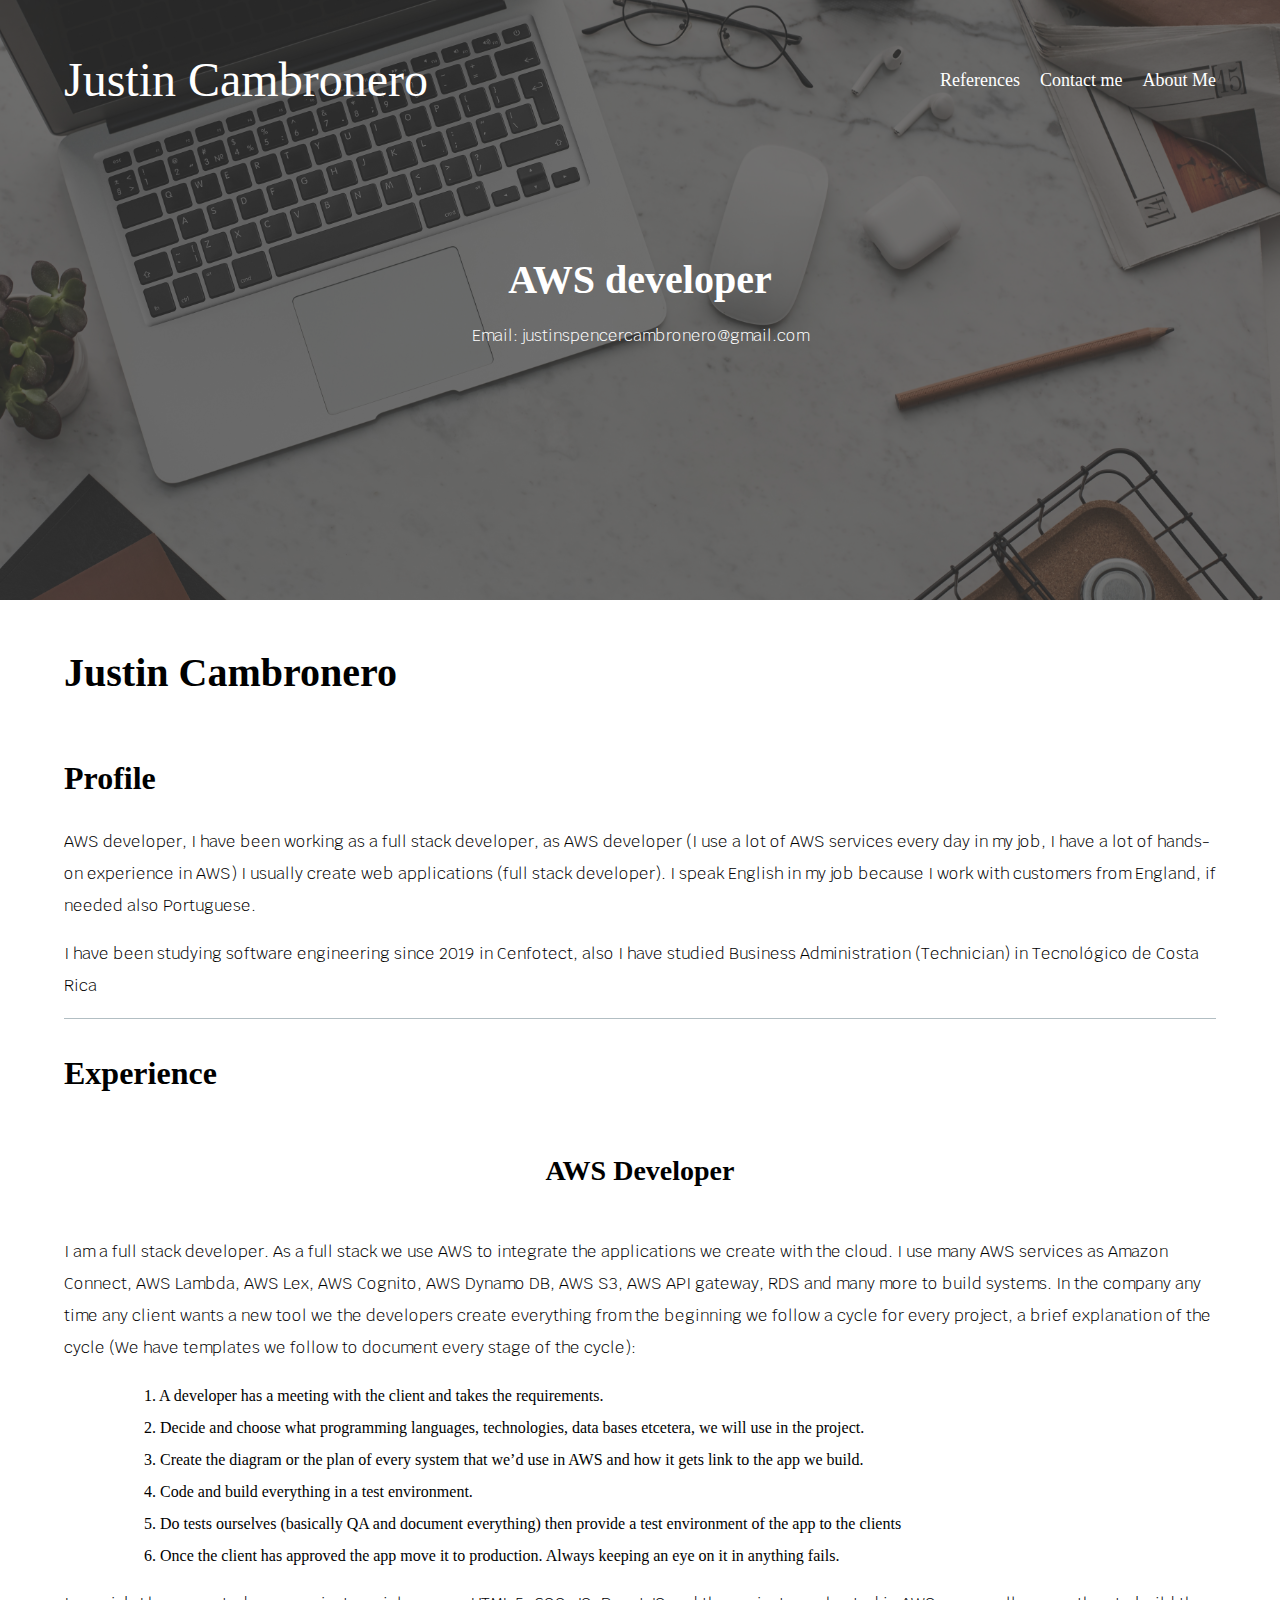
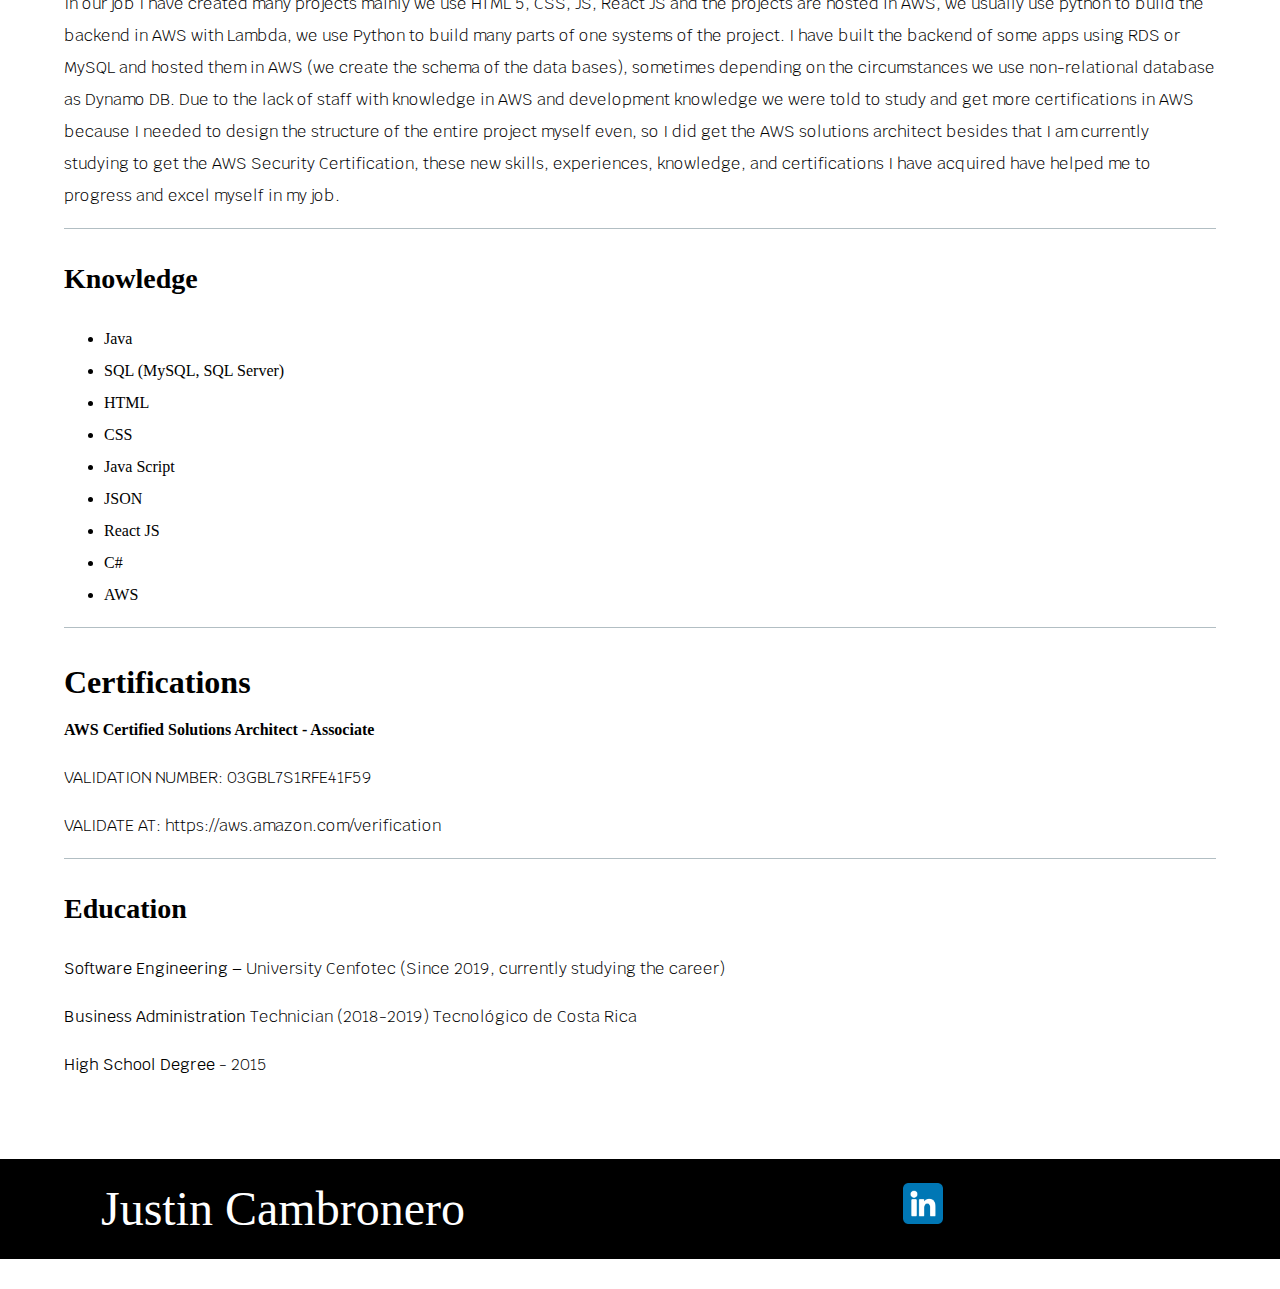
<file: index.html>
<!DOCTYPE html>
<html lang="en">

<head>
    <meta charset="UTF-8" />
    <meta http-equiv="X-UA-Compatible" content="IE=edge" />
    <meta name="viewport" content="width=device-width, initial-scale=1.0" />
    <title>Justin Cambronero</title>
    <meta name="description" content="Justin CV" />
    <link rel="stylesheet" href="https://stackpath.bootstrapcdn.com/font-awesome/4.7.0/css/font-awesome.min.css">
    <link rel="stylesheet" href="css/normalize.css" />
    <link rel="preconnect" href="https://fonts.googleapis.com" />
    <link rel="preconnect" href="https://fonts.gstatic.com" crossorigin />
    <link rel="preconnect" href="https://fonts.googleapis.com" />
    <link rel="preconnect" href="https://fonts.gstatic.com" crossorigin />
    <link href="https://fonts.googleapis.com/css2?family=Krub:ital,wght@0,400;1,600&display=swap" rel="stylesheet" />
    <link rel="stylesheet" href="css/style.css" />
    <link rel="icon" type="icon/png" href="./img/code.png" />
</head>

<body>
    <header class="header">
        <div class="contenedor">
            <div class="barra no-margin centrar-texto">
                <a href="index.html" class="logo">
                    <h1 class="logo__nombre">
                        Justin <span class="logo__blog">Cambronero</span>
                    </h1>
                </a>

                <nav class="navegacion">

                    <a href="references.html" class="navegacion__enlace">References</a>
                    <a href="contact.html" class="navegacion__enlace">Contact me</a>
                    <a href="about_me.html" class="navegacion__enlace">About Me</a>
                </nav>
            </div>
        </div>


        <div class="header__texto">
            <h2 class="no-margin">AWS developer</h2>
            <p class="no-margin">
                Email: justinspencercambronero@gmail.com
            </p>
        </div>
    </header>

    <div class="contenedor contenido-principal">
        <main class="blog">
            <h2 class="text-center">Justin Cambronero</h2>

            <article class="entrada">


                <div class="entrada__contenido">
                    <h3 class="no-margin subtitulos">Profile</h3>
                    <p>
                        AWS developer, I have been working as a full stack developer, as AWS developer (I use a lot of
                        AWS services every day in my job, I have a lot of hands-on experience in AWS) I usually create
                        web applications (full stack developer). I speak English in my job because I work with customers
                        from England, if needed also Portuguese.
                    </p>
                    <p>
                        I have been studying software engineering since 2019 in Cenfotect, also I have studied Business
                        Administration (Technician) in Tecnológico de Costa Rica

                    </p>

                </div>
            </article>


            <article class="entrada">


                <div class="entrada__contenido">
                    <h3 class="no-margin subtitulos">Experience</h3>
                    <h4>AWS Developer</h4>

                    <p>
                        I am a full stack developer. As a full stack we use AWS to integrate the applications we create
                        with the cloud. I use many AWS services as Amazon Connect, AWS Lambda, AWS Lex, AWS Cognito, AWS
                        Dynamo DB, AWS S3, AWS API gateway, RDS and many more to build systems. In the
                        company any time any client wants a new tool we the
                        developers create everything from the beginning we follow a
                        cycle for every project, a brief explanation of the cycle (We
                        have templates we follow to document every stage of the
                        cycle):

                    </p>
                    <ul>
                        <ol>1. A developer has a meeting with the client and takes the
                            requirements.</ol>
                        <ol>2. Decide and choose what programming languages,
                            technologies, data bases etcetera, we will use in the project.</ol>
                        <ol>3. Create the diagram or the plan of every system that we’d
                            use in AWS and how it gets link to the app we build.
                        </ol>
                        <ol>4. Code and build everything in a test environment.</ol>
                        <ol>5. Do tests ourselves (basically QA and document everything)
                            then provide a test environment of the app to the clients</ol>
                        <ol>6. Once the client has approved the app move it to
                            production. Always keeping an eye on it in anything fails.</ol>

                    </ul>
                    <p>
                        In our job I have created many projects mainly we use HTML 5,
                        CSS, JS, React JS and the projects are hosted in AWS, we
                        usually use python to build the backend in AWS with Lambda,
                        we use Python to build many parts of one systems of the
                        project. I have built the backend of some apps using RDS or
                        MySQL and hosted them in AWS (we create the schema of the
                        data bases), sometimes depending on the circumstances we
                        use non-relational database as Dynamo DB. Due to the lack of
                        staff with knowledge in AWS and development knowledge we
                        were told to study and get more certifications in AWS because
                        I needed to design the structure of the entire project myself
                        even, so I did get the AWS solutions architect besides that I am
                        currently studying to get the AWS Security Certification, these
                        new skills, experiences, knowledge, and certifications I have
                        acquired have helped me to progress and excel myself in my
                        job.

                    </p>


                </div>
            </article>

            <!-- Fin del primer articulo -->

            <article class="entrada">


                <div class="entrada__contenido">
                    <h4 class="no-margin subtitulos">Knowledge</h4>
                    <ul>
                        <li>Java</li>
                        <li>SQL (MySQL, SQL Server) </li>
                        <li>HTML</li>
                        <li>CSS</li>
                        <li>Java Script</li>
                        <li>JSON</li>
                        <li>React JS</li>
                        <li>C#</li>

                        <li>AWS</li>
                    </ul>

                </div>
            </article>

            <article class="entrada">


                <div class="entrada__contenido">
                    <h3 class="no-margin subtitulos">Certifications</h3>
                    <strong>AWS Certified Solutions Architect - Associate</strong>
                    <p>
                        VALIDATION NUMBER: 03GBL7S1RFE41F59


                    </p>
                    <p>
                        VALIDATE AT:
                        <a class="no-decoration" href="https://aws.amazon.com/verification" target="_blank">https://aws.amazon.com/verification</a>
                       
                    </p>

                </div>
            </article>

            <!-- Fin del segundo articulo -->

            <article class="entrada">


                <div class="entrada__contenido">
                    <h4 class="no-margin subtitulos">Education</h4>

                    <p>
                        <strong>Software Engineering</strong> – University Cenfotec (Since 2019, currently studying the
                        career)
                    </p>
                    <p>
                        <strong>Business Administration</strong>
                        Technician (2018-2019)
                        Tecnológico de Costa Rica

                    </p>
                    <p>
                        <strong>High School Degree</strong> - 2015

                    </p>

                </div>
            </article>


            
            <br>
            <!-- Fin del tercer articulo -->
        </main>


    </div>

    <footer class="footer">
        <a href="index.html" class="logo">
            <h1 class="logo__nombre">Justin<span class="logo__blog"> Cambronero</span></h1>
        </a>

        <nav class="navegacion">

            <a href="https://www.linkedin.com/in/justin-cambronero-239b57167/" target="_blank">

                <img class="navegacion__img" src="./img/linkedin.png" alt="">
            </a>


        </nav>
    </footer>
</body>

</html>
</file>
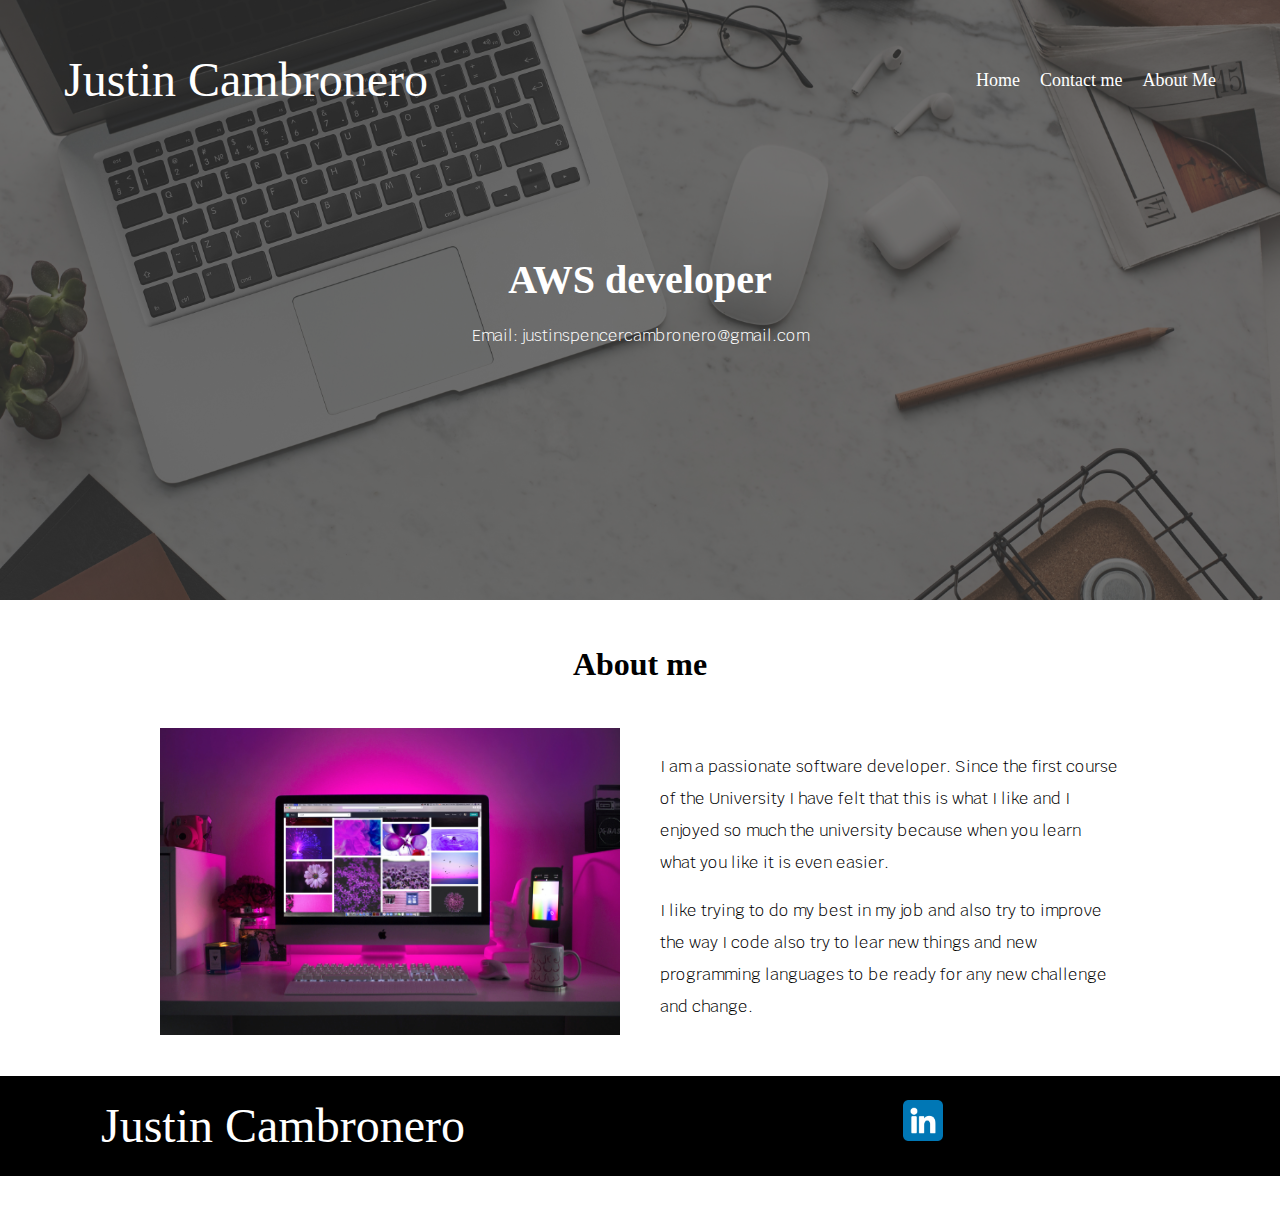
<file: about_me.html>
<!DOCTYPE html>
<html lang="en">

<head>
    <meta charset="UTF-8" />
    <meta http-equiv="X-UA-Compatible" content="IE=edge" />
    <meta name="viewport" content="width=device-width, initial-scale=1.0" />
    <title>Justin Cambronero</title>
    <link rel="stylesheet" href="css/normalize.css" />
    <link rel="preconnect" href="https://fonts.googleapis.com" />
    <link rel="preconnect" href="https://fonts.gstatic.com" crossorigin />
    <link rel="preconnect" href="https://fonts.googleapis.com" />
    <link rel="preconnect" href="https://fonts.gstatic.com" crossorigin />
    <link href="https://fonts.googleapis.com/css2?family=Krub:ital,wght@0,400;1,600&display=swap" rel="stylesheet" />
    <link rel="stylesheet" href="css/style.css" />
    <link rel="icon" type="icon/png" href="./img/code.png" />
    <link rel="stylesheet" href="css/frutas.css" />
</head>

<body>
  <header class="header">
    <div class="contenedor">
        <div class="barra no-margin centrar-texto">
            <a href="index.html" class="logo">
                <h1 class="logo__nombre">
                    Justin <span class="logo__blog">Cambronero</span>
                </h1>
            </a>

            <nav class="navegacion">
               
                <a href="index.html" class="navegacion__enlace">Home</a>
                <a href="contact.html" class="navegacion__enlace">Contact me</a>
                <a href="about_me.html" class="navegacion__enlace">About Me</a>
            </nav>
        </div>
    </div>


    <div class="header__texto">
        <h2 class="no-margin">AWS developer</h2>
        <p class="no-margin">
            Email: justinspencercambronero@gmail.com 
        </p>
    </div>
</header>

    <main class="contenedor-nosotros">
      <h3 class="centrar-texto">About me</h3>

      <div class="sobre-nosotros">
        <div class="sobre-nosotros__imagen">
          <img
            class="sobre-nosotros-imagen"
            src="img/5.jpg"
            alt="imagen nosotros"
          />
        </div>
        <div class="sobre-nosotros__texto">
          <p>
            I am a passionate software developer. Since the first course of the University I have felt that this is what I like and I enjoyed so much the university because when you learn what you like it is even easier.
           
          </p>
          <p> 
            I like trying to do my best in my job and also try to improve the way I code also try to lear new things and new programming languages to be ready for any new challenge and change.

          </p>
        </div>
      </div>
    </main>

    <footer class="footer">
      <a href="index.html" class="logo">
          <h1 class="logo__nombre">Justin<span class="logo__blog"> Cambronero</span></h1>
      </a>

      <nav class="navegacion">
        
      <a href="https://www.linkedin.com/in/justin-cambronero-239b57167/" target="_blank">

          <img class="navegacion__img" src="./img/linkedin.png" alt="">
      </a>
     
      
      </nav>
  </footer>
</body>

</html>
</file>
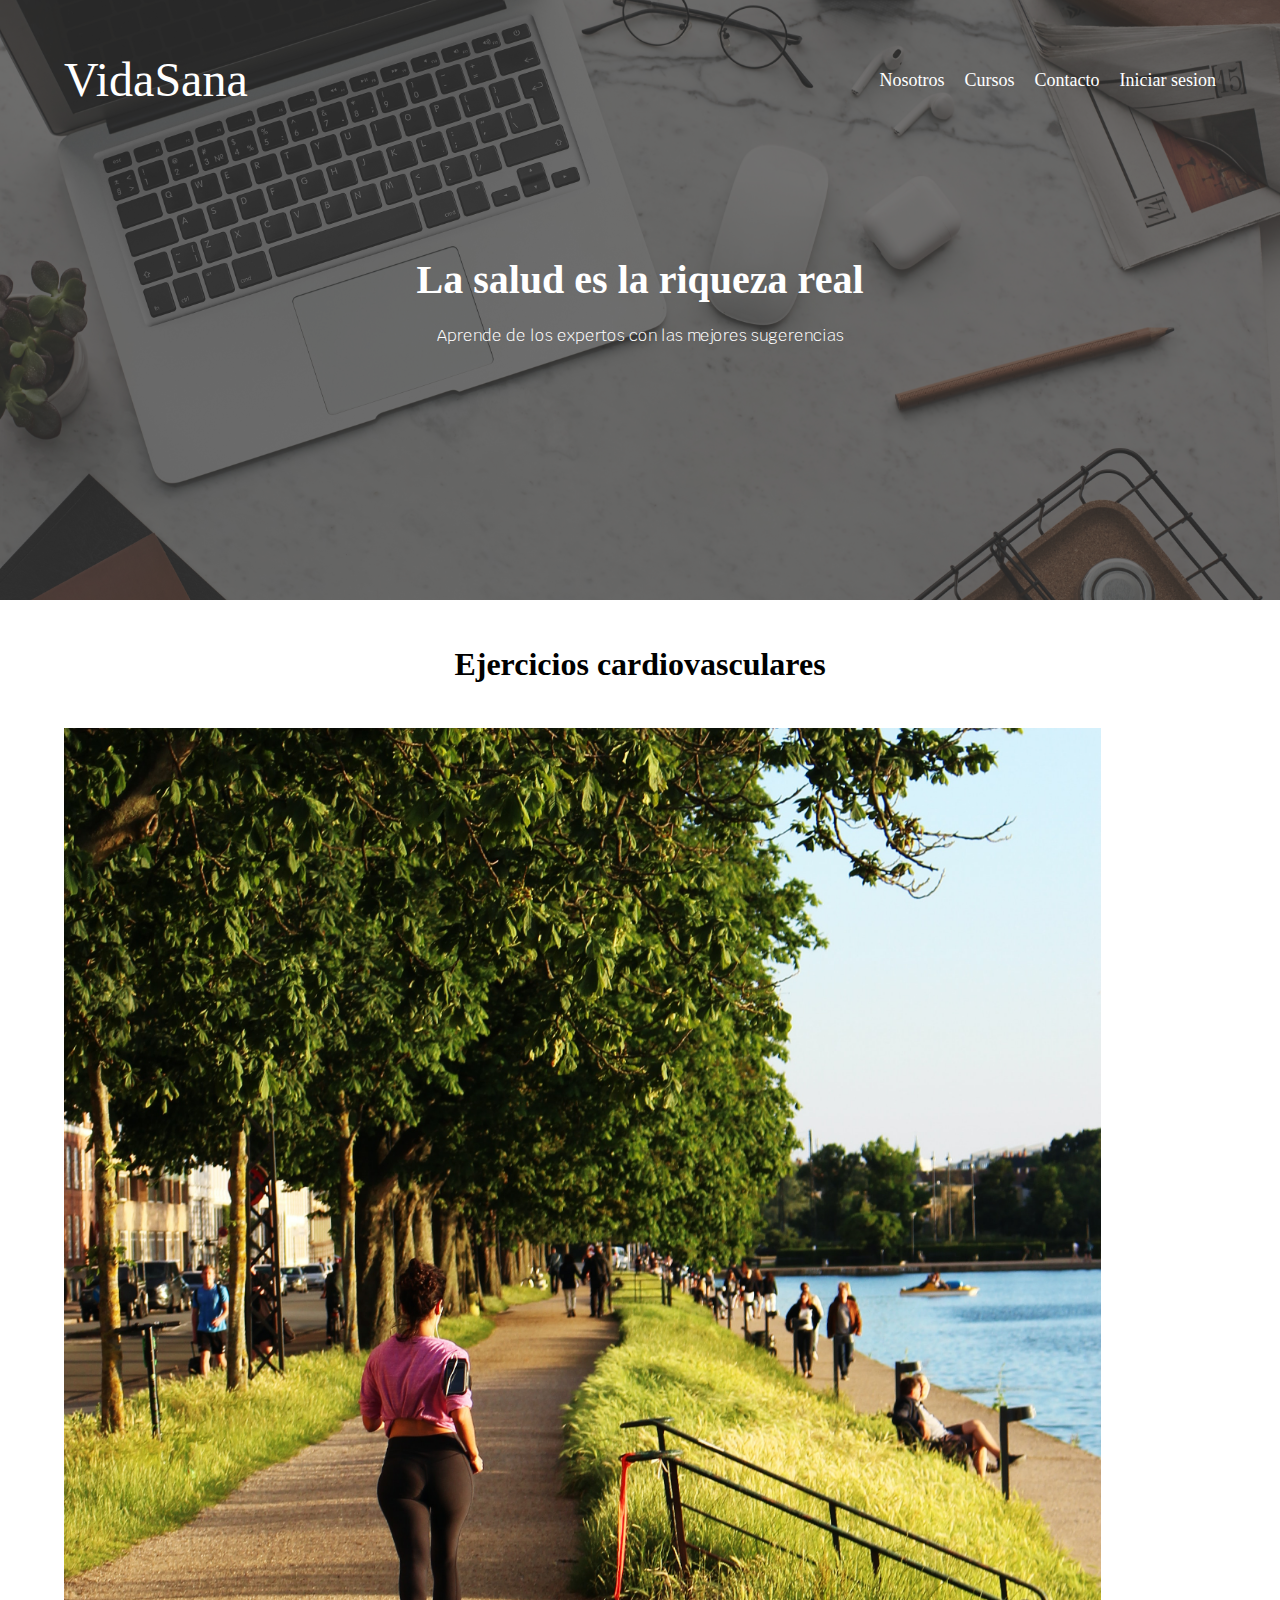
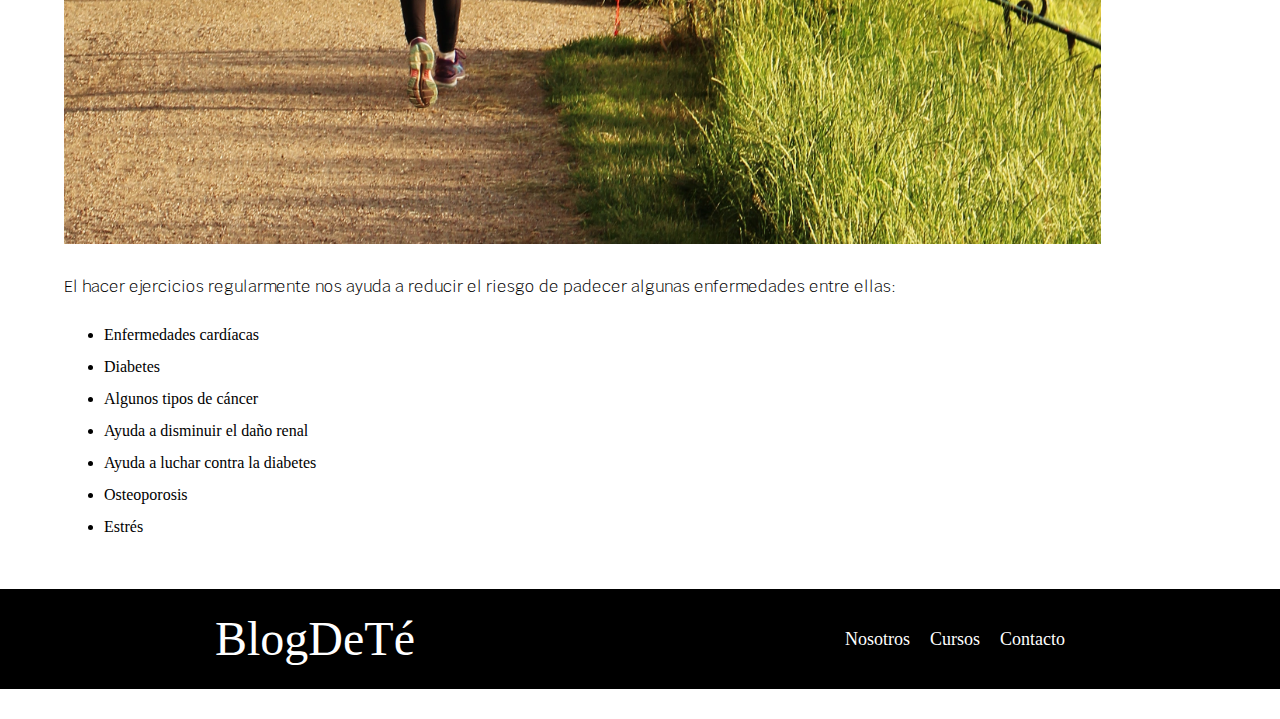
<file: ejercicio.html>
<!DOCTYPE html>
<html lang="en">

<head>
    <meta charset="UTF-8" />
    <meta http-equiv="X-UA-Compatible" content="IE=edge" />
    <meta name="viewport" content="width=device-width, initial-scale=1.0" />
    <title>Bienestar y Salud</title>
    <link rel="stylesheet" href="css/normalize.css" />
    <link rel="preconnect" href="https://fonts.googleapis.com" />
    <link rel="preconnect" href="https://fonts.gstatic.com" crossorigin />
    <link rel="preconnect" href="https://fonts.googleapis.com" />
    <link rel="preconnect" href="https://fonts.gstatic.com" crossorigin />
    <link href="https://fonts.googleapis.com/css2?family=Krub:ital,wght@0,400;1,600&display=swap" rel="stylesheet" />
    <link rel="stylesheet" href="css/style.css" />
    <link rel="icon" type="icon/png" href="img/klipartz.com.png" />
    <link rel="stylesheet" href="css/frutas.css" />
</head>

<body>
    <header class="header">
        <div class="contenedor">
            <div class="barra no-margin centrar-texto">
                <a href="index.html" class="logo">
                    <h1 class="logo__nombre">
                        Vida<span class="logo__blog">Sana</span>
                    </h1>
                </a>

                <nav class="navegacion">
                    <a href="nostros.html" class="navegacion__enlace">Nosotros</a>
                    <a href="cursos.html" class="navegacion__enlace">Cursos</a>
                    <a href="contacto.html" class="navegacion__enlace">Contacto</a>
                    <a href="contacto.html" class="navegacion__enlace">Iniciar sesion</a
            >
          </nav>
        </div>
      </div>

      <div class="header__texto">
        <h2 class="no-margin">La salud es la riqueza real</h2>
        <p class="no-margin">
          Aprende de los expertos con las mejores sugerencias
        </p>
      </div>
    </header>

    <div class="contenedor contenido-principal">
      <main class="blog">
        <h3>Ejercicios cardiovasculares</h3>

        <!-- Fin del segundo articulo -->

        <article>
          <div class="ejercicios">
            <img src="img/steven-lasry-wxfPSwytxf8-unsplash.jpg" alt="" />
          </div>
          <div class="detalles-ejercicios">
            <p>
              El hacer ejercicios regularmente nos ayuda a reducir el riesgo de
              padecer algunas enfermedades entre ellas:
            </p>

            <ul>
              <li>Enfermedades cardíacas</li>
              <li>Diabetes</li>
              <li>Algunos tipos de cáncer</li>
              <li>Ayuda a disminuir el daño renal</li>
              <li>Ayuda a luchar contra la diabetes</li>
              <li>Osteoporosis</li>
              <li>Estrés</li>
            </ul>
          </div>
          <div></div>
        </article>

        <!-- Fin del tercer articulo -->
      </main>
    </div>

    <footer class="footer">
      <a href="index.html" class="logo">
        <h1 class="logo__nombre">Blog<span class="logo__blog">DeTé</span></h1>
      </a>

                    <nav class="navegacion">
                        <a href="nosotros.html" class="navegacion__enlace">Nosotros</a>
                        <a href="cursos.html" class="navegacion__enlace">Cursos</a>
                        <a href="contacto.html" class="navegacion__enlace">Contacto</a>
                    </nav>
                    </footer>
</body>

</html>
</file>
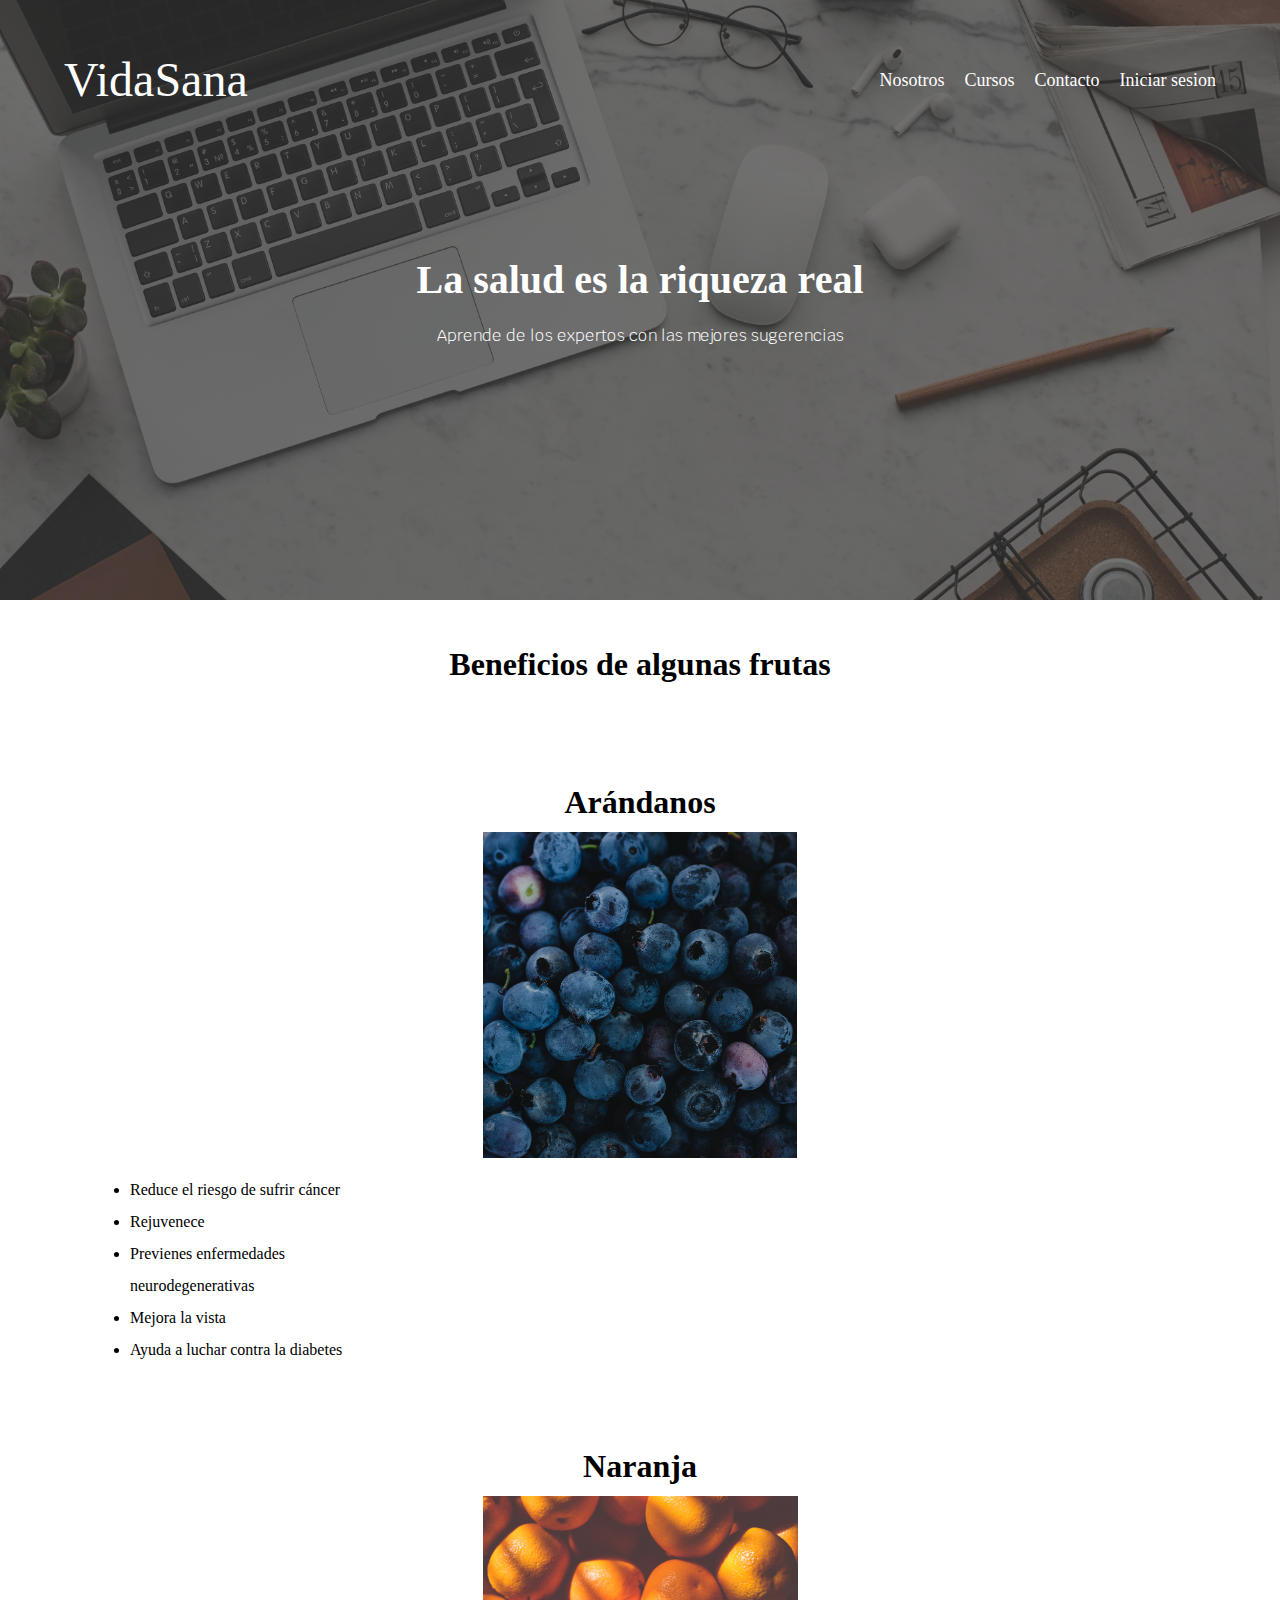
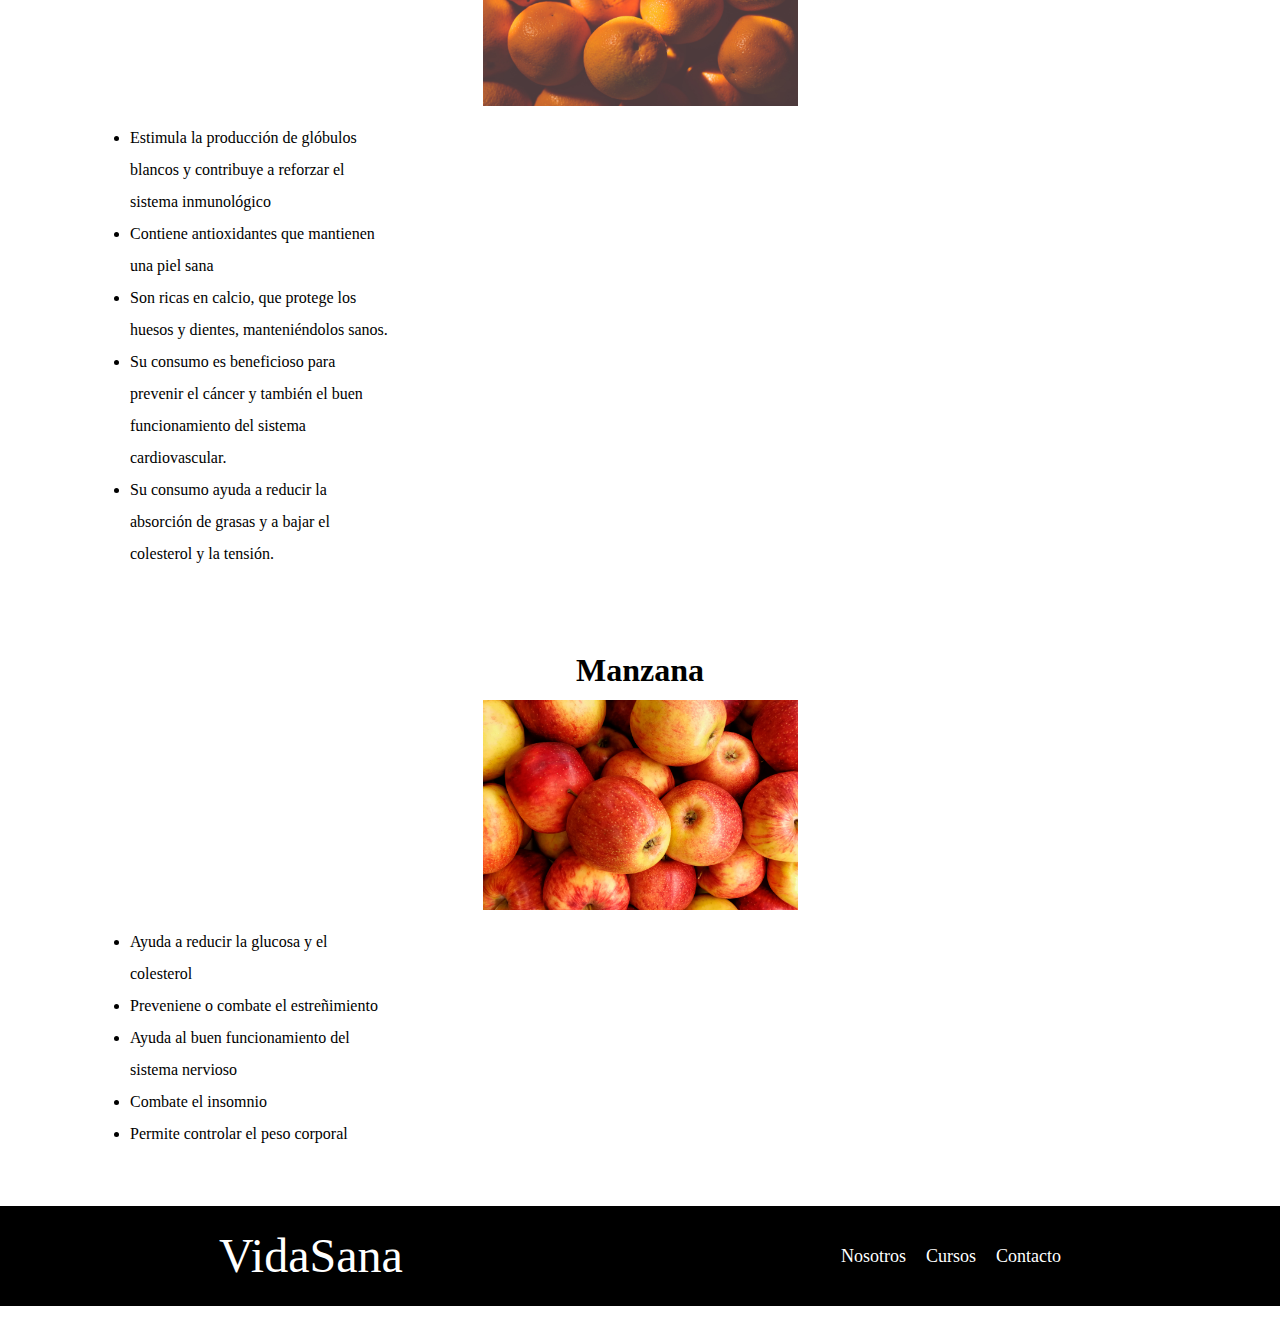
<file: frutas.html>
<!DOCTYPE html>
<html lang="en">

<head>
    <meta charset="UTF-8" />
    <meta http-equiv="X-UA-Compatible" content="IE=edge" />
    <meta name="viewport" content="width=device-width, initial-scale=1.0" />
    <title>Bienestar y Salud</title>
    <link rel="stylesheet" href="css/normalize.css" />
    <link rel="preconnect" href="https://fonts.googleapis.com" />
    <link rel="preconnect" href="https://fonts.gstatic.com" crossorigin />
    <link rel="preconnect" href="https://fonts.googleapis.com" />
    <link rel="preconnect" href="https://fonts.gstatic.com" crossorigin />
    <link href="https://fonts.googleapis.com/css2?family=Krub:ital,wght@0,400;1,600&display=swap" rel="stylesheet" />
    <link rel="stylesheet" href="css/style.css" />
    <link rel="icon" type="icon/png" href="img/klipartz.com.png" />
    <link rel="stylesheet" href="css/frutas.css" />
</head>

<body>
    <header class="header">
        <div class="contenedor">
            <div class="barra no-margin centrar-texto">
                <a href="index.html" class="logo">
                    <h1 class="logo__nombre">
                        Vida<span class="logo__blog">Sana</span>
                    </h1>
                </a>

                <nav class="navegacion">
                    <a href="nostros.html" class="navegacion__enlace">Nosotros</a>
                    <a href="cursos.html" class="navegacion__enlace">Cursos</a>
                    <a href="contacto.html" class="navegacion__enlace">Contacto</a>
                    <a href="contacto.html" class="navegacion__enlace">Iniciar sesion</a
            >
          </nav>
        </div>
      </div>

      <div class="header__texto">
        <h2 class="no-margin">La salud es la riqueza real</h2>
        <p class="no-margin">
          Aprende de los expertos con las mejores sugerencias
        </p>
      </div>
    </header>

    <main>
      <h3>Beneficios de algunas frutas</h3>
      <section class="seccion-frutas">
        <!-- Primer fruta -->
        <div class="contenedor_frutas">
          <div class="descripcion__frutas">
            <h3>Arándanos</h3>
            <img src="img/8.jpg" alt="" />

            <ul>
              <li>Reduce el riesgo de sufrir cáncer</li>
              <li>Rejuvenece</li>
              <li>Previenes enfermedades neurodegenerativas</li>
              <li>Mejora la vista</li>
              <li>Ayuda a luchar contra la diabetes</li>
            </ul>
          </div>
        </div>

        <div class="contenedor_frutas">
          <div class="descripcion__frutas">
            <h3>Naranja</h3>
            <img src="img/orange.jpg" alt="" />

            <ul>
              <li>
                Estimula la producción de glóbulos blancos y contribuye a
                reforzar el sistema inmunológico
              </li>
              <li>Contiene antioxidantes que mantienen una piel sana</li>
              <li>
                Son ricas en calcio, que protege los huesos y dientes,
                manteniéndolos sanos.
              </li>
              <li>
                Su consumo es beneficioso para prevenir el cáncer y también el
                buen funcionamiento del sistema cardiovascular.
              </li>
              <li>
                Su consumo ayuda a reducir la absorción de grasas y a bajar el
                colesterol y la tensión.
              </li>
            </ul>
          </div>
        </div>

        <div class="contenedor_frutas">
          <div class="descripcion__frutas">
            <h3>Manzana</h3>
            <img src="img/manzana roja.jpg" alt="" />

            <ul>
              <li>Ayuda a reducir la glucosa y el colesterol</li>
              <li>Preveniene o combate el estreñimiento</li>
              <li>Ayuda al buen funcionamiento del sistema nervioso</li>
              <li>Combate el insomnio</li>
              <li>Permite controlar el peso corporal</li>
            </ul>
          </div>
        </div>
      </section>
    </main>

    <footer class="footer">
      <a href="index.html" class="logo">
        <h1 class="logo__nombre">Vida<span class="logo__blog">Sana</span></h1>
      </a>

                    <nav class="navegacion">
                        <a href="nosotros.html" class="navegacion__enlace">Nosotros</a>
                        <a href="cursos.html" class="navegacion__enlace">Cursos</a>
                        <a href="contacto.html" class="navegacion__enlace">Contacto</a>
                    </nav>
                    </footer>
</body>

</html>
</file>
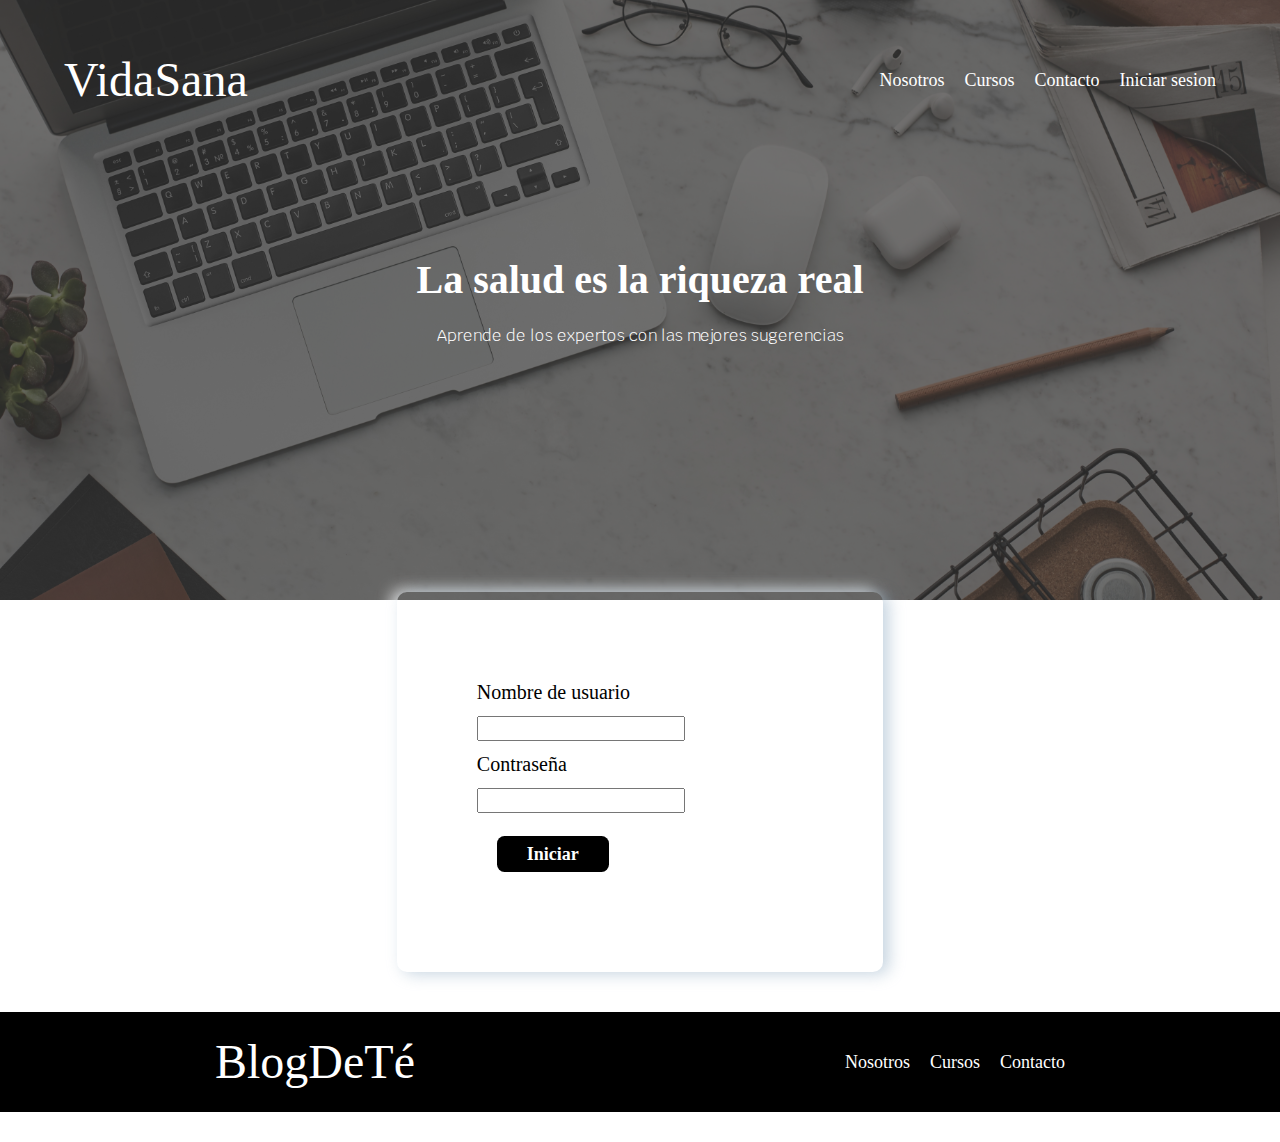
<file: iniciar-sesion.html>
<!DOCTYPE html>
<html lang="en">

<head>
    <meta charset="UTF-8" />
    <meta http-equiv="X-UA-Compatible" content="IE=edge" />
    <meta name="viewport" content="width=device-width, initial-scale=1.0" />
    <title>Bienestar y Salud</title>
    <link rel="stylesheet" href="css/normalize.css" />
    <link rel="preconnect" href="https://fonts.googleapis.com" />
    <link rel="preconnect" href="https://fonts.gstatic.com" crossorigin />
    <link rel="preconnect" href="https://fonts.googleapis.com" />
    <link rel="preconnect" href="https://fonts.gstatic.com" crossorigin />
    <link href="https://fonts.googleapis.com/css2?family=Krub:ital,wght@0,400;1,600&display=swap" rel="stylesheet" />
    <link rel="stylesheet" href="css/style.css" />
    <link rel="icon" type="icon/png" href="img/klipartz.com.png" />
    <link rel="stylesheet" href="css/frutas.css" />
</head>

<body>
    <header class="header">
        <div class="contenedor">
            <div class="barra no-margin centrar-texto">
                <a href="index.html" class="logo">
                    <h1 class="logo__nombre">
                        Vida<span class="logo__blog">Sana</span>
                    </h1>
                </a>

                <nav class="navegacion">
                    <a href="nostros.html" class="navegacion__enlace">Nosotros</a>
                    <a href="cursos.html" class="navegacion__enlace">Cursos</a>
                    <a href="contacto.html" class="navegacion__enlace">Contacto</a>
                    <a href="iniciar-sesion.html" class="navegacion__enlace">Iniciar sesion</a
            >
          </nav>
        </div>
      </div>

      <div class="header__texto">
        <h2 class="no-margin">La salud es la riqueza real</h2>
        <p class="no-margin">
          Aprende de los expertos con las mejores sugerencias
        </p>
      </div>
    </header>

    <h3 class="centrar-texto"></h3>

    <main class="contenedor-nosotros">
      <div class="div-formulario">
        <form class="formulario-inicio-sesion">
          <div>
            <label>Nombre de usuario</label>
            <input type="email" required id="nombre-usuario" />
          </div>
          <div>
            <label>Contraseña</label>
            <input type="text" required id="descripcion-tarea" />
          </div>

          <div>
            <button type="button" class="boton">Iniciar</button>
          </div>
        </form>
      </div>
    </main>

    <footer class="footer">
      <a href="index.html" class="logo">
        <h1 class="logo__nombre">Blog<span class="logo__blog">DeTé</span></h1>
      </a>

                    <nav class="navegacion">
                        <a href="nosotros.html" class="navegacion__enlace">Nosotros</a>
                        <a href="cursos.html" class="navegacion__enlace">Cursos</a>
                        <a href="contacto.html" class="navegacion__enlace">Contacto</a>
                    </nav>
                    </footer>
</body>

</html>
</file>
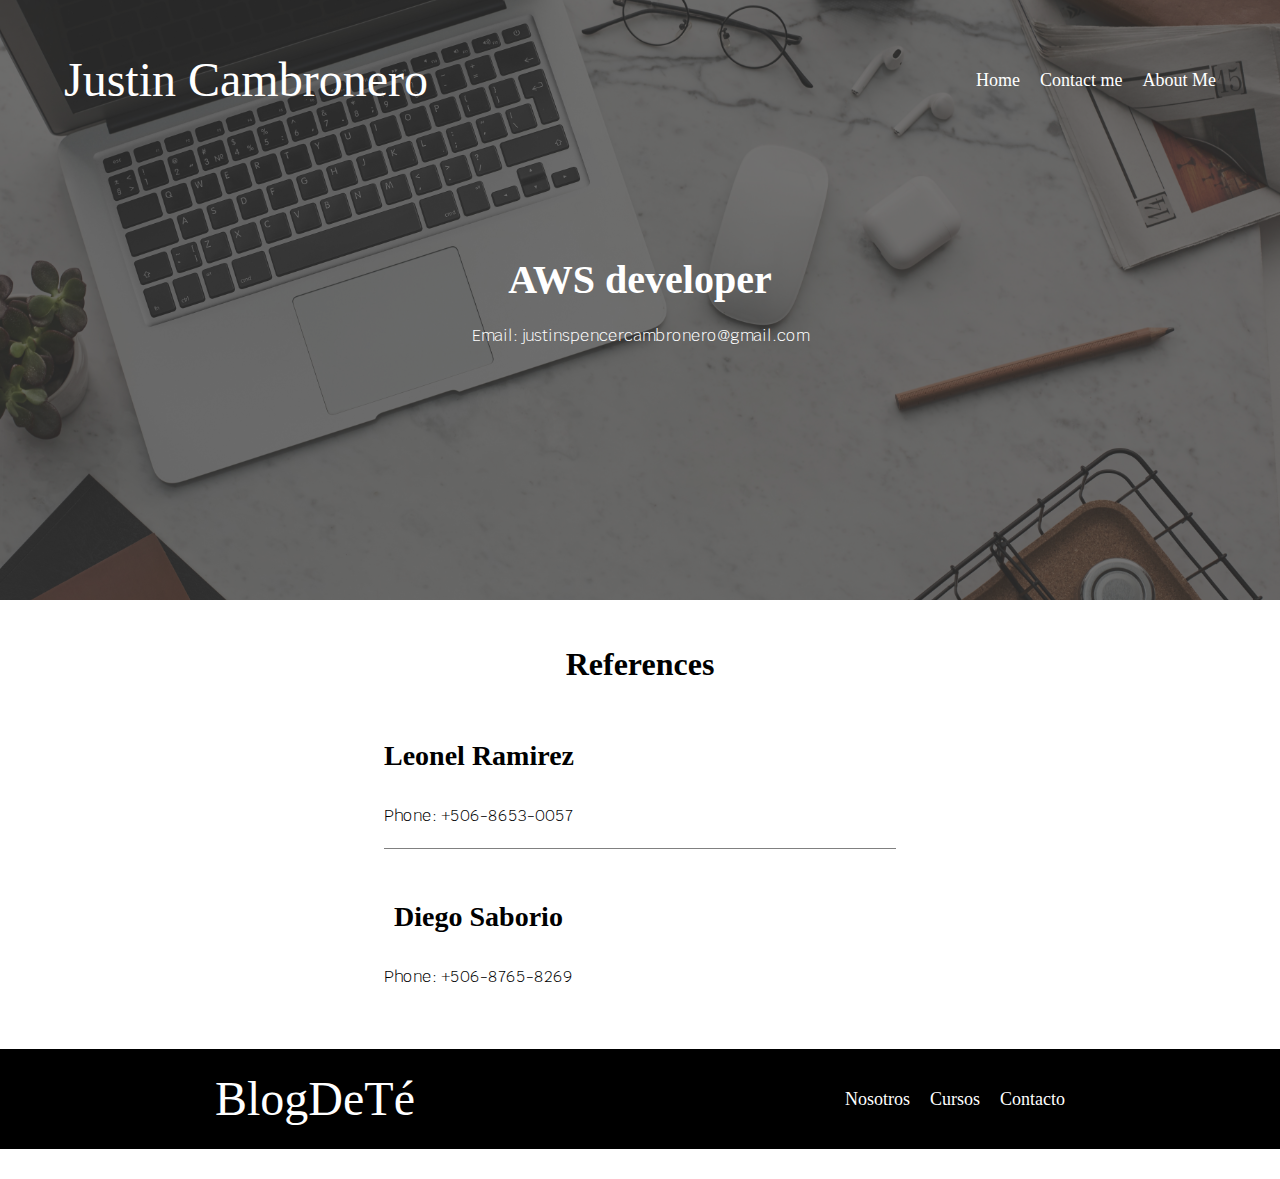
<file: references.html>
<!DOCTYPE html>
<html lang="en">

<head>
    <meta charset="UTF-8" />
    <meta http-equiv="X-UA-Compatible" content="IE=edge" />
    <meta name="viewport" content="width=device-width, initial-scale=1.0" />
    <title>Justin Cambronero</title>
    <meta name="description" content="Justin CV" />
    <link rel="stylesheet" href="https://stackpath.bootstrapcdn.com/font-awesome/4.7.0/css/font-awesome.min.css">
    <link rel="stylesheet" href="css/normalize.css" />
    <link rel="preconnect" href="https://fonts.googleapis.com" />
    <link rel="preconnect" href="https://fonts.gstatic.com" crossorigin />
    <link rel="preconnect" href="https://fonts.googleapis.com" />
    <link rel="preconnect" href="https://fonts.gstatic.com" crossorigin />
    <link href="https://fonts.googleapis.com/css2?family=Krub:ital,wght@0,400;1,600&display=swap" rel="stylesheet" />
    <link rel="stylesheet" href="css/style.css" />
    <link rel="icon" type="icon/png" href="./img/code.png" />
</head>

<body>
    <header class="header">
        <div class="contenedor">
            <div class="barra no-margin centrar-texto">
                <a href="index.html" class="logo">
                    <h1 class="logo__nombre">
                        Justin <span class="logo__blog">Cambronero</span>
                    </h1>
                </a>

                <nav class="navegacion">
                   
                    <a href="index.html" class="navegacion__enlace">Home</a>
                    <a href="contact.html" class="navegacion__enlace">Contact me</a>
                    <a href="about_me.html" class="navegacion__enlace">About Me</a>
                </nav>
            </div>
        </div>


        <div class="header__texto">
            <h2 class="no-margin">AWS developer</h2>
            <p class="no-margin">
                Email: justinspencercambronero@gmail.com 
            </p>
        </div>
    </header>

    <h3 class="centrar-texto"></h3>

    <main class="contenedor-nosotros">
        <h3 class="centrar-texto">
            References
        </h3>

        <div class="curso">
           
            <div class="curso__informacion">
                <h4 class="no-margin">Leonel Ramirez</h4>
                <p class="curso__label">
                    Phone: +506-8653-0057
                </p>
            </div>
            <!-- Curso informacion -->
        </div>
        <!-- End of class curso # 1-->

        <div class="curso">
           
            <div class="curso__informacion">
                <h4 class="no-margin">Diego Saborio</h4>
                <p class="curso__label">
                    Phone: +506-8765-8269
                </p>
            </div>
            <!-- Curso informacion -->
        </div>

      
    </main>

    <footer class="footer">
        <a href="index.html" class="logo">
            <h1 class="logo__nombre">Blog<span class="logo__blog">DeTé</span></h1>
        </a>

        <nav class="navegacion">
            <a href="nosotros.html" class="navegacion__enlace">Nosotros</a>
            <a href="cursos.html" class="navegacion__enlace">Cursos</a>
            <a href="contacto.html" class="navegacion__enlace">Contacto</a>
        </nav>
    </footer>
</body>

</html>
</file>
<file: css/style.css>
:root {
    --primario: #784D3C;
    --blanco: #fff;
    --negro: #000;
}

html {
    box-sizing: border-box;
    font-size: 62.5%;
    /* 1 rem = 10px */
}

*,
*:before,
*:after {
    box-sizing: inherit;
}

body {
    font-family: var(--fuenteParrafos);
    font-size: 1.6rem;
    line-height: 2;
}

.contenedor {
    max-width: 120rem;
    width: 90%;
    margin: 0 auto;
    
}


/* Globales */

a {
    text-decoration: none !important;
}
.no-decoration{
    text-decoration: none;
    color: #000;
}
p {
    font-family: 'Krub', sans-serif;
    font-weight: 300;
}

h1,
h2,
h3,
h4 {
    font-family: var(--fuenteHeading);
}

h1 {
    font-size: 4.8rem;
}

h2 {
    font-size: 4rem;
}

h3 {
    font-size: 3.2rem;
    text-align: center;
}

@media (min-width: 768px) {
    h3 {
        text-align: start;
    }
}

h4 {
    font-size: 2.8rem;
    text-align: center
}

img {
    max-width: 100%;
}

.no-margin {
    margin: 0;
}

.no-padding {
    padding: 0;
}

.centrar-texto {
    text-align: center;
}


/* Header */

.header {
    background-image: url(../img/image.jpg);
    height: 60rem;
    background-size: cover;
    background-repeat: no-repeat;
    background-position: center center;
    background-color: rgb(100, 100, 100);
    background-blend-mode: soft-light;
}

.header__texto {
    text-align: center;
    color: var(--blanco);
    margin-top: 3rem;
}

@media (min-width: 768px) {
    .header__texto {
        text-align: center;
        margin-top: 8rem;
    }
}

@media (min-width: 768px) {
    .barra {
        display: flex;
        justify-content: space-between;
        align-items: center;
    }
}

.logo {
    color: var(--blanco);
}

.logo__nombre {
    font-weight: 400;
}

.logo__bold {
    font-weight: 700;
}


/* Nacegacion enlace */

.navegacion__enlace {
    display: block;
    text-align: center;
    font-size: 1.8rem;
    color: var(--blanco);
}

.navegacion__enlace:hover {
    cursor: pointer;
    text-decoration: underline 2px solid #f1c40f;
}

.navegacion__img{
    width: 8%;
}

@media (min-width: 768px) {
    .navegacion {
        display: flex;
        gap: 2rem;
    }
}

@media (min-width: 768px) {
    .contenido-principal {
        
    }
}

.entrada {
    border-bottom: 1px solid #b2bec3;
    margin-bottom: 2.2rem;
}

.entrada:last-of-type {
    border: none;
    margin-bottom: 0;
}

.boton {
    display: block;
    color: #fff;
    background-color: var(--negro);
    text-align: center;
    padding: .75rem 3rem;
    font-size: 1.8rem;
    font-weight: bold;
    margin: 2rem;
    border: none;
    border-radius: .75rem;
}

.boton:hover {
    cursor: pointer;
}

@media (min-width: 768px) {
    .boton {
        display: inline-block;
    }
}

.subtitulos {
    text-align: center;
}

@media (min-width: 768px) {
    .subtitulos {
        text-align: start;
    }
}

.boton--secundario {
    background-color: #784D3C;
    font-size: 1.25rem;
}

.cursos {
    list-style: none;
}

.widget-curso {
    border-bottom: 1px solid var(--negro);
}

.widget-curso:last-of-type {
    border: none;
    margin-bottom: 0;
}

.margin-top {
    margin-top: 12rem;
}

.footer {
    display: flex;
    flex-direction: column;
    background-color: #000;
    height: 30rem;
    text-align: center;
}

@media (min-width: 768px) {
    .footer {
        background-color: #000;
        height: 10rem;
        display: flex;
        flex-direction: row;
        justify-content: space-around;
        align-items: center;
        margin-top: 3rem;
    }
}

.sobre-nosotros {
    display: flex;
    flex-direction: column;
    max-width: 90%;
    margin: auto;
}

@media (min-width: 768px) {
    .sobre-nosotros {
        display: grid;
        grid-template-columns: repeat(2, 1fr);
        column-gap: 4rem;
        width: 75%;
        margin: auto;
        align-items: center;
    }
}

.curso {
    display: flex;
    flex-direction: column;
    gap: 2rem;
    border-bottom: 1px solid gray;
    max-width: 90%;
    margin: auto;
}

.curso:last-of-type {
    border: none;
}

.curso__imagen {
    max-width: 100%;
}

@media (min-width: 768px) {
    .curso {
        display: flex;
        flex-direction: row;
        gap: 2rem;
        border-bottom: 1px solid gray;
        max-width: 40%;
        margin: auto;
        margin-bottom: 4rem;
    }
}


/* Contenedor contacto */


/* Contacto */

.contacto-bg {
    background-image: url(../img/Coding.jpg);
    height: 55rem;
    background-size: cover;
    background-repeat: no-repeat;
    max-width: 100%;
    margin: auto;
}

.formulario-inicio-sesion {
    box-shadow: rgba(136, 165, 191, 0.48) 6px 2px 16px 0, rgba(255, 255, 255, 0.8) -6px -2px 16px 0;
    width: 95%;
    margin: -5rem auto 0 auto;
    padding: 8rem;
    border-radius: 1rem;
}

.campo {
    display: flex;
    gap: 2rem;
}

.campo__label {
    display: inline-block;
    width: 225px;
    font-size: 2rem;
}

.campo__field {
    flex: 1rem;
    margin: 2rem;
}

.campo__field--textarea {
    height: 15rem;
}

.error {
    border: 1px solid #ef116c;
}


/* Input */


.form-control {
    display: block;
    width: 100%;
    padding: 0.375rem 0.75rem;
    font-size: 1rem;
    line-height: 1.5;
    color: #495057;
    background-color: #fff;
    background-clip: padding-box;
    border: 1px solid #ced4da;
    border-radius: 0.25rem;
    transition: border-color .15s ease-in-out,box-shadow .15s ease-in-out;
}

.formulario-inicio-sesion span{
    font-weight: bold;
}
</file>
<file: css/frutas.css>
.seccion-frutas {
    display: flex;
    flex-direction: column;
    justify-content: space-evenly;
    align-items: center;
}

@media (min-width: 1440px) {
    .seccion-frutas {
        display: grid;
        grid-template-columns: 1fr 1fr 1fr;
    }
}

.contenedor_frutas .descripcion__frutas img {
    max-width: 25%;
    display: block;
    margin-left: auto;
    margin-right: auto;
    object-fit: cover;
    animation: escalar 3s infinite alternate;
}

@media (min-width: 1440px) {
    .contenedor_frutas .descripcion__frutas img {
        max-width: 30%;
        display: block;
        margin-left: auto;
        margin-right: auto;
        object-fit: cover;
        animation: escalar 3s infinite alternate;
    }
}

main h3 {
    text-align: center;
}

.contenedor_frutas {
    display: flex;
}

@keyframes escalar {
    to {
        transform: scale(1);
    }
    from {
        transform: scale(1.03);
    }
}

.descripcion__frutas {
    margin: 1rem;
}

.descripcion__frutas h3 {
    height: 3rem;
    text-align: center;
}

.contenedor_frutas .descripcion__frutas ul {
    width: 30rem;
    margin-left: 8rem;
}

@media (min-width: 1440px) {
    .contenedor_frutas .descripcion__frutas ul {
        width: 40rem;
        margin-left: 12rem;
    }
}


/* Ejercicios */


.blog article .ejercicios img {
    max-width: 90%;
}

article {
    display: flex;
    flex-direction: column;
}

@media (min-width: 1440px) {
    article {
        display: flex;
        flex-direction: row;
        width: 60%;
    }
}

@media (min-width: 1440px) {
    .detalles-ejercicios {
        width: 130rem;
    }
}

.div-formulario {
    margin: auto;
    display: flex;
    justify-content: center;
    align-items: center;
    border-radius: 0.75rem;
    /* box-shadow: rgba(136, 165, 191, 0.48) 6px 2px 16px 0, rgba(255, 255, 255, 0.8) -6px -2px 16px 0; */
    width: 40%;
    height: 35rem;
}

.div-formulario .formulario-inicio-sesion div label {
    display: inline-block;
    width: 225px;
    font-size: 2rem;
}
</file>
